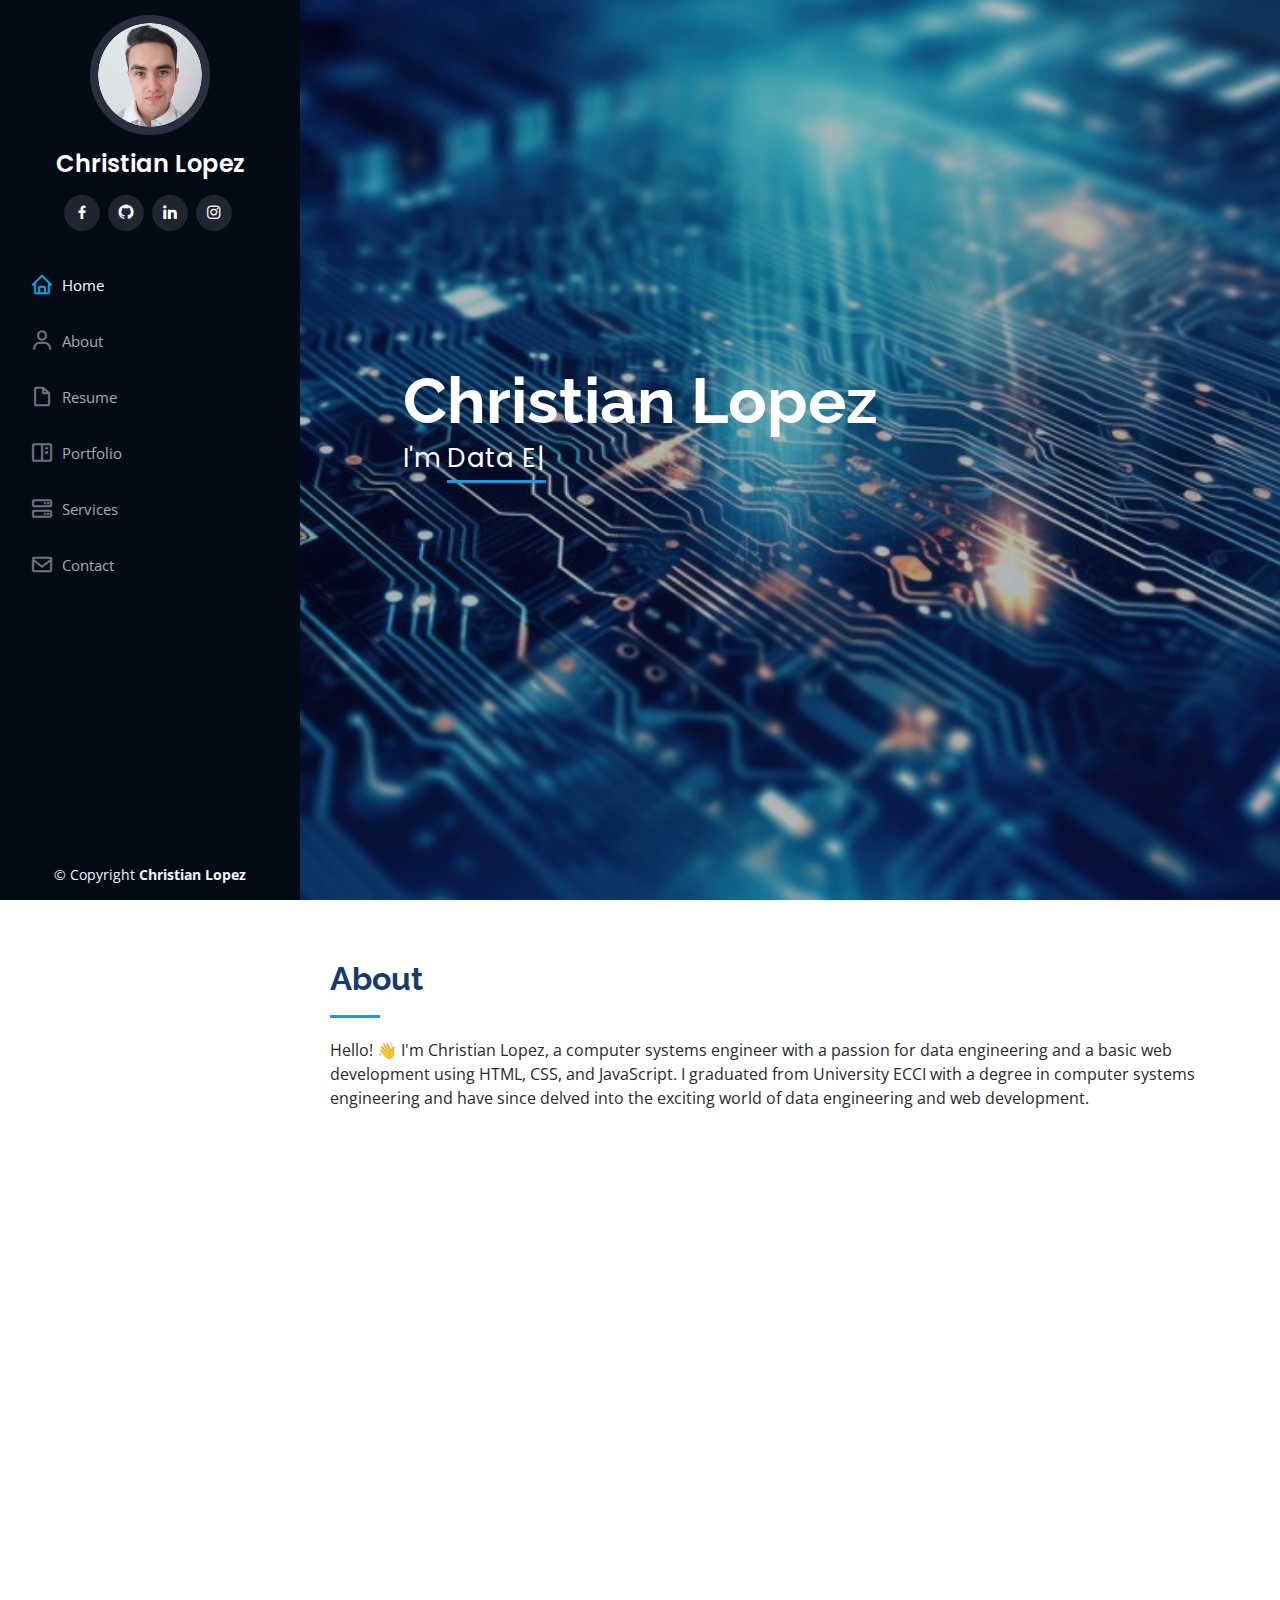
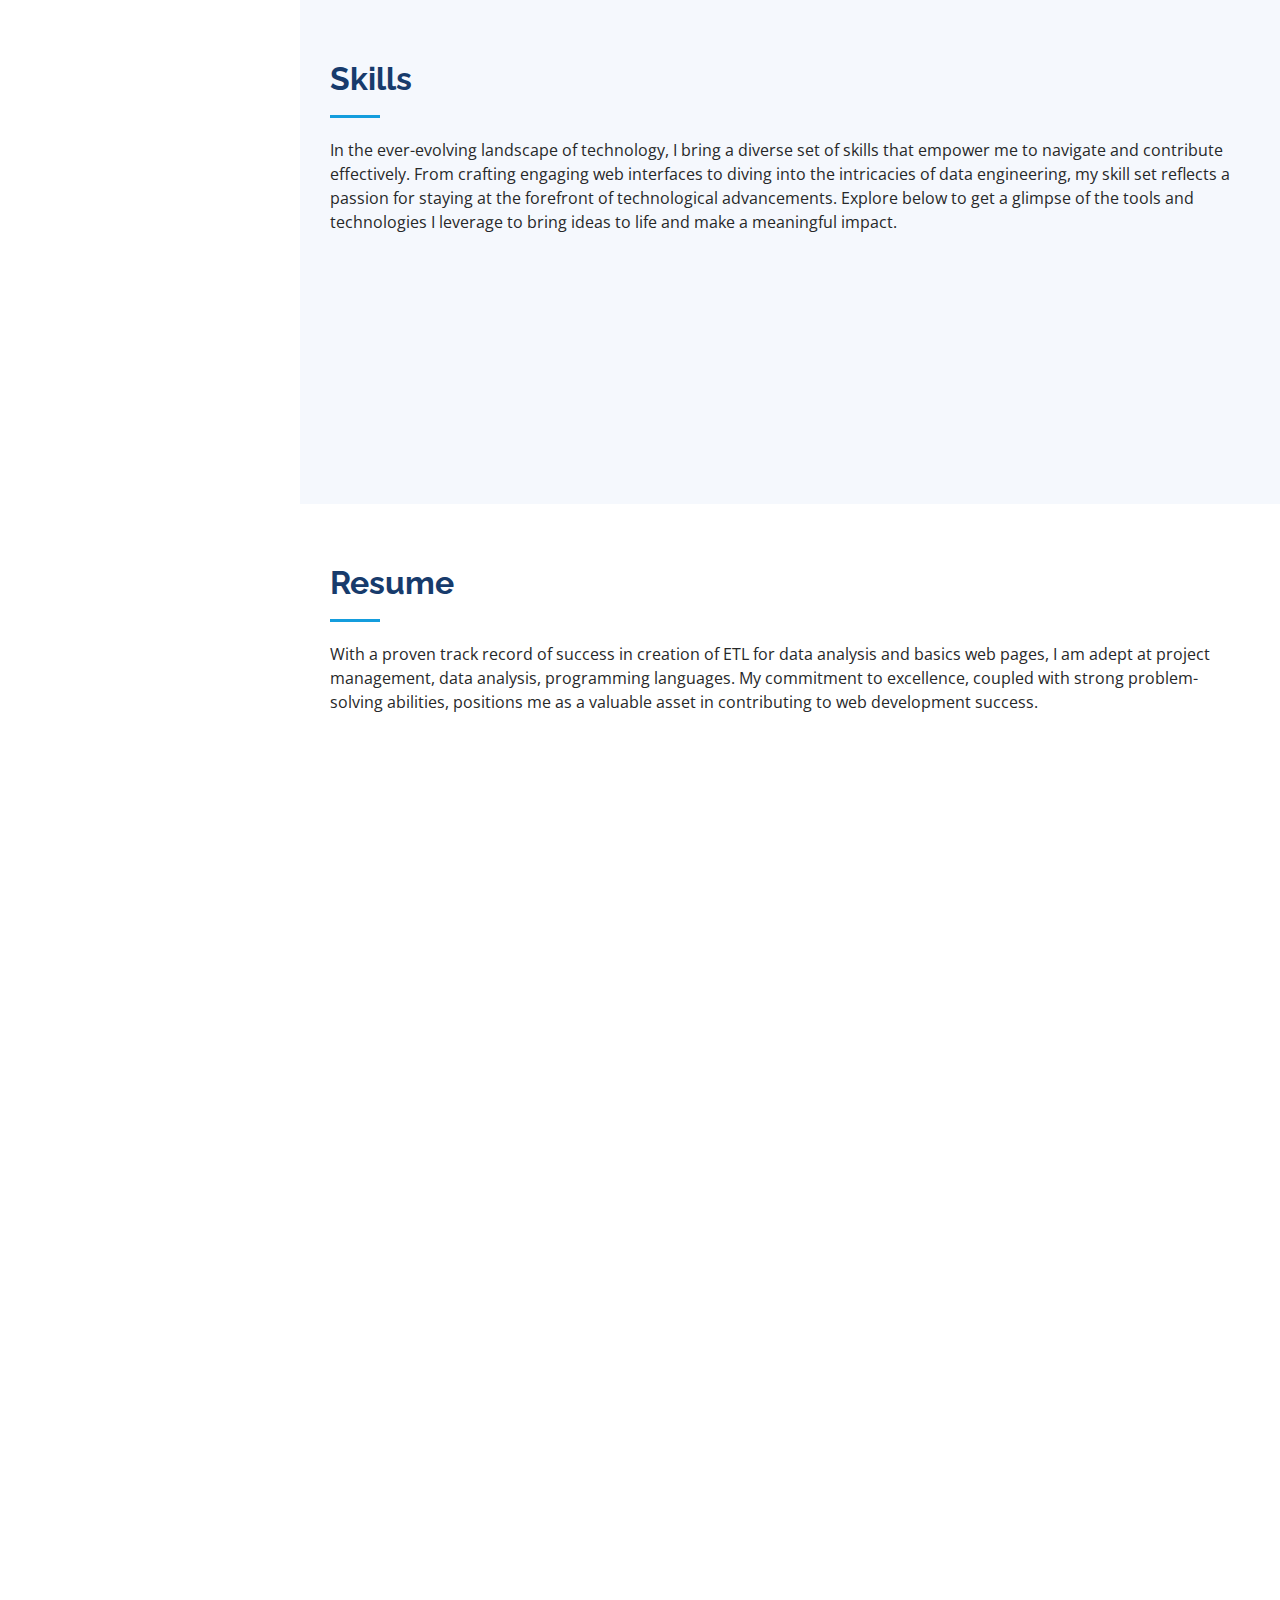
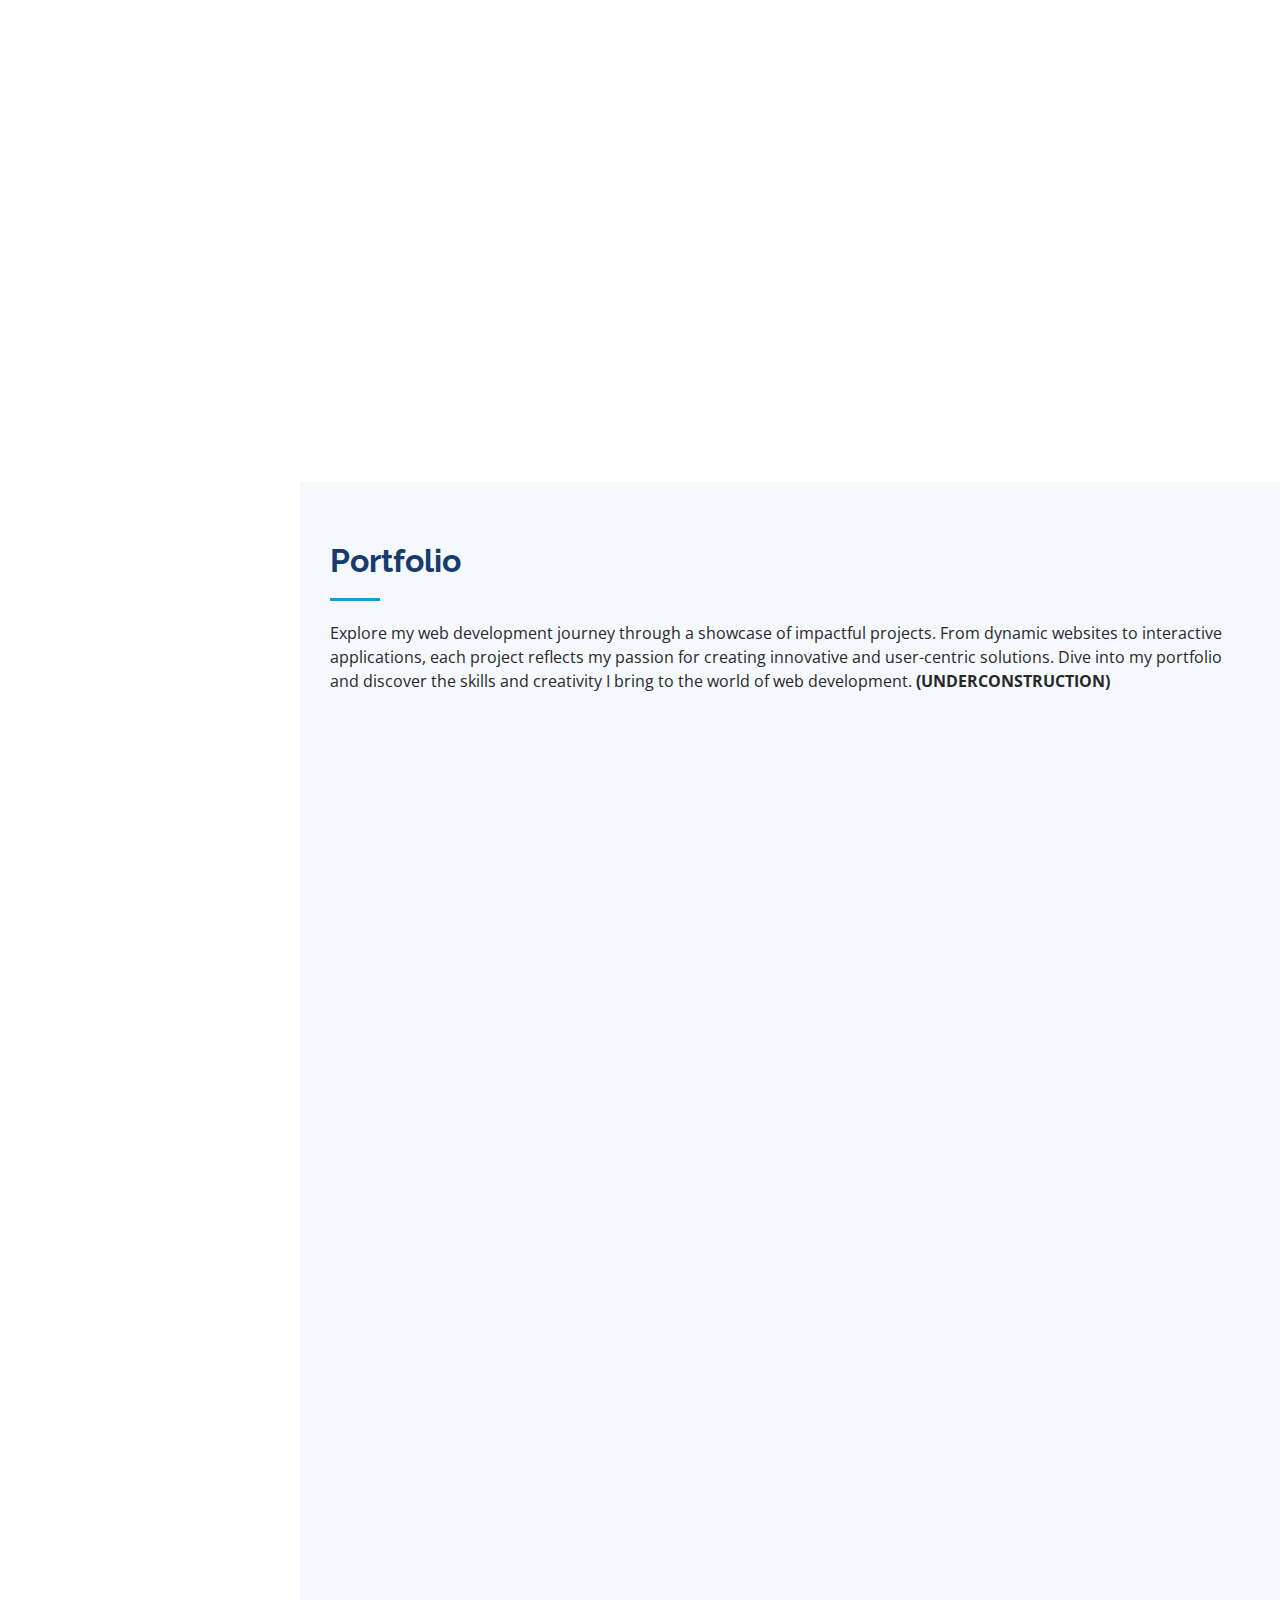
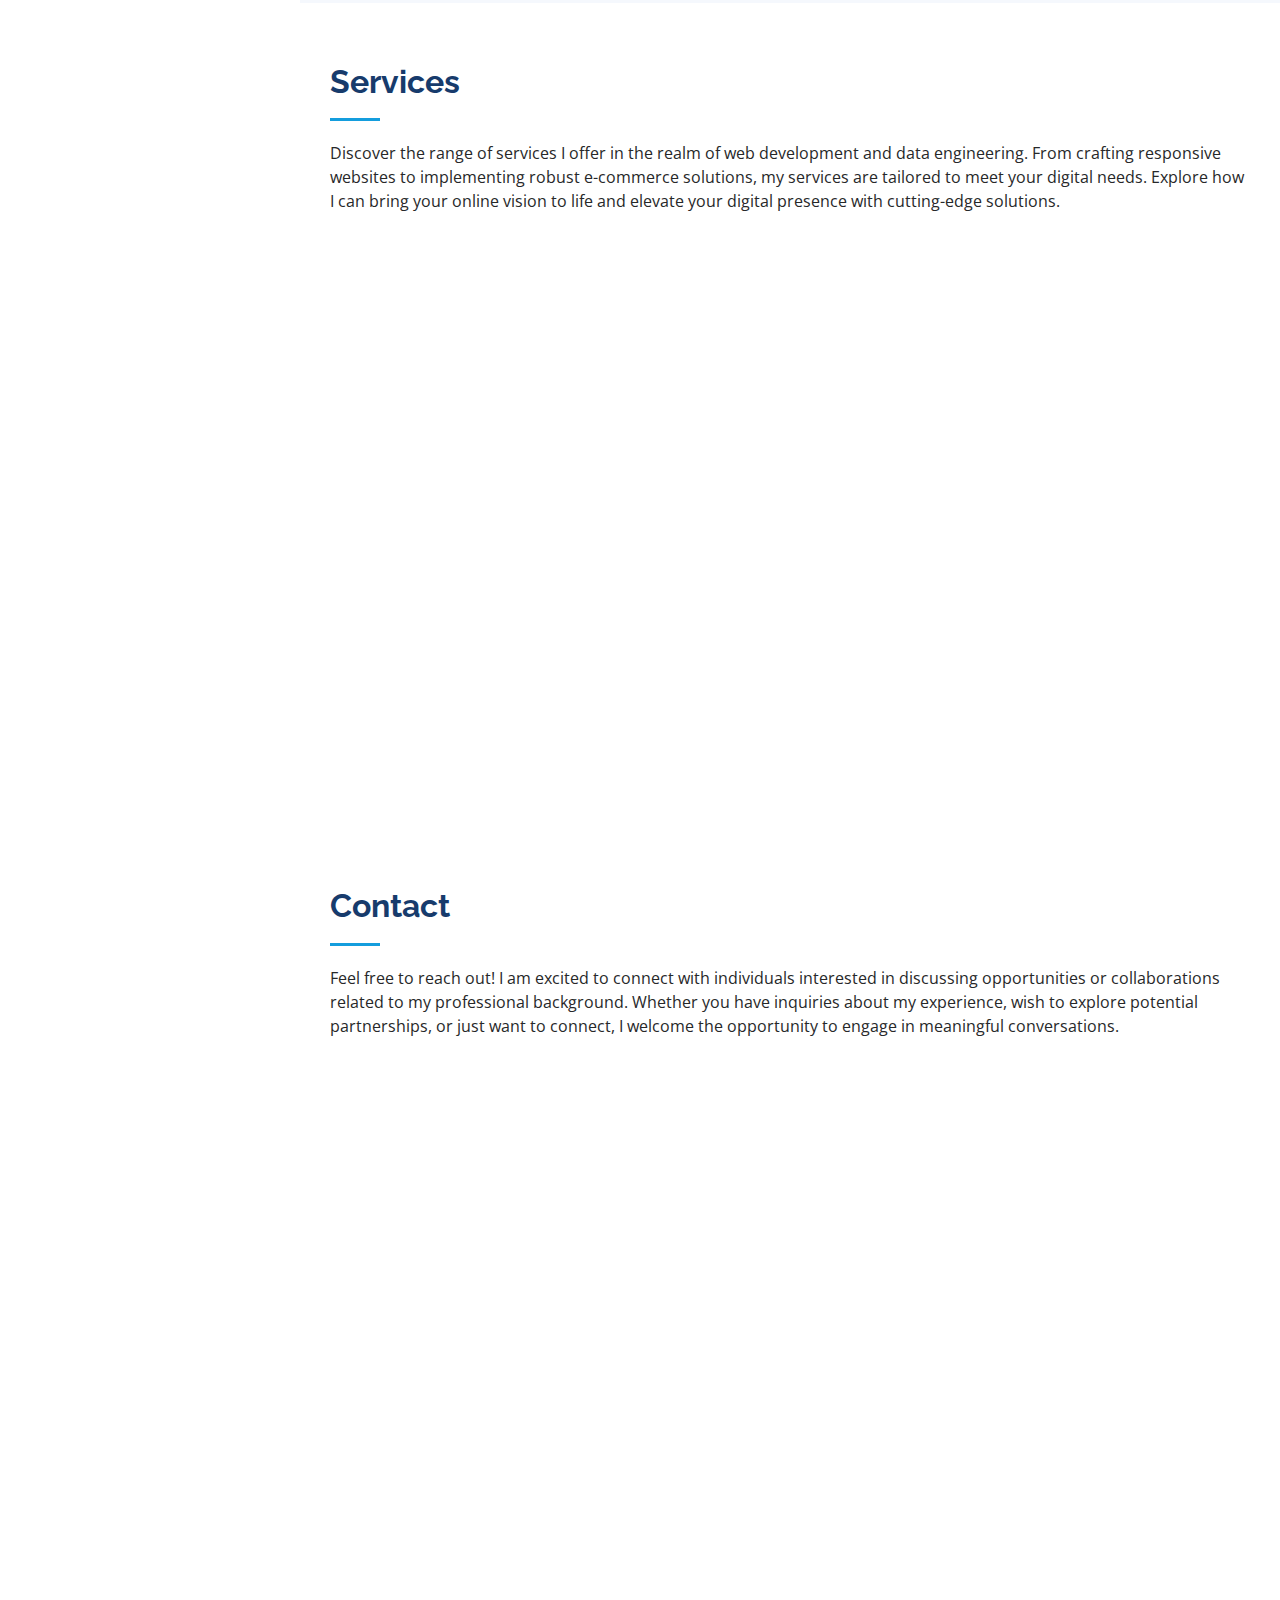
<file: index.html>
<!DOCTYPE html>
<html lang="en">

<head>
  <meta charset="utf-8">
  <meta content="width=device-width, initial-scale=1.0" name="viewport">

  <title>Christian Portfolio</title>
  <meta content="" name="description">
  <meta content="" name="keywords">

  <!-- Favicons -->
  <link href="assets/img/favicon.png" rel="icon">
  <link href="assets/img/apple-touch-icon.png" rel="apple-touch-icon">

  <!-- Google Fonts -->
  <link href="https://fonts.googleapis.com/css?family=Open+Sans:300,300i,400,400i,600,600i,700,700i|Raleway:300,300i,400,400i,500,500i,600,600i,700,700i|Poppins:300,300i,400,400i,500,500i,600,600i,700,700i" rel="stylesheet">

  <!-- Vendor CSS Files -->
  <link href="assets/vendor/aos/aos.css" rel="stylesheet">
  <link href="assets/vendor/bootstrap/css/bootstrap.min.css" rel="stylesheet">
  <link href="assets/vendor/bootstrap-icons/bootstrap-icons.css" rel="stylesheet">
  <link href="assets/vendor/boxicons/css/boxicons.min.css" rel="stylesheet">
  <link href="assets/vendor/glightbox/css/glightbox.min.css" rel="stylesheet">
  <link href="assets/vendor/swiper/swiper-bundle.min.css" rel="stylesheet">

  <!-- Template Main CSS File -->
  <link href="assets/css/style.css" rel="stylesheet">

</head>

<body>

  <!-- ======= Mobile nav toggle button ======= -->
  <i class="bi bi-list mobile-nav-toggle d-xl-none"></i>

  <!-- ======= Header ======= -->
  <header id="header">
    <div class="d-flex flex-column">

      <div class="profile">
        <img src="assets/img/foto_cv3_circle.png" alt="" class="img-fluid rounded-circle">
        <h1 class="text-light"><a href="index.html">Christian Lopez</a></h1>
        <div class="social-links mt-3 text-center">
          <a href="https://www.facebook.com/TitianLopez?mibextid=JRoKGi" target="_blank" class="facebook"><i class="bx bxl-facebook"></i></a>
          <a href="https://github.com/Chris9lopz/" target="_blank" class="google-plus"><i class="bx bxl-github"></i></a>
          <a href="https://www.linkedin.com/in/chris9lopz/" target="_blank" class="linkedin"><i class="bx bxl-linkedin"></i></a>
          <a href="https://www.instagram.com/christian_lopz?igsh=cHNiMXA3bGVxa2Rn" target="_blank" class="instagram"><i class="bx bxl-instagram"></i></a>
        </div>
      </div>

      <nav id="navbar" class="nav-menu navbar">
        <ul>
          <li><a href="#hero" class="nav-link scrollto active"><i class="bx bx-home"></i> <span>Home</span></a></li>
          <li><a href="#about" class="nav-link scrollto"><i class="bx bx-user"></i> <span>About</span></a></li>
          <li><a href="#resume" class="nav-link scrollto"><i class="bx bx-file-blank"></i> <span>Resume</span></a></li>
          <li><a href="#portfolio" class="nav-link scrollto"><i class="bx bx-book-content"></i> <span>Portfolio</span></a></li>
          <li><a href="#services" class="nav-link scrollto"><i class="bx bx-server"></i> <span>Services</span></a></li>
          <li><a href="#contact" class="nav-link scrollto"><i class="bx bx-envelope"></i> <span>Contact</span></a></li>
        </ul>
      </nav><!-- .nav-menu -->
    </div>
  </header><!-- End Header -->

  <!-- ======= Hero Section ======= -->
  <section id="hero" class="d-flex flex-column justify-content-center align-items-center">
    <div class="hero-container" data-aos="fade-in">
      <h1>Christian Lopez</h1>
      <p>I'm <span class="typed" data-typed-items="Data Engineer, Web Developer, Freelancer"></span></p>
    </div>
  </section><!-- End Hero -->

  <main id="main">

    <!-- ======= About Section ======= -->
    <section id="about" class="about">
      <div class="container">

        <div class="section-title">
          <h2>About</h2>
          <p>
            Hello! 👋 I'm Christian Lopez, a computer systems engineer with a passion for data engineering and a basic web development using HTML, CSS, and JavaScript. I graduated from University ECCI with a degree in computer systems engineering and have since delved into the exciting world of data engineering and web development.
          </p>
        </div>

        <div class="row">
          <div class="col-lg-4" data-aos="fade-right">
            <img src="assets/img/foto_cv.jpg" class="img-fluid" alt="">
          </div>
          <div class="col-lg-8 pt-4 pt-lg-0 content" data-aos="fade-left">
            <h3>Data Engineer &amp; Web Developer.</h3>
            <p class="fst-italic">
              As a graduate in computer systems engineering, I've embraced the world of web development to bring creativity and functionality to the online space.
            </p>
            <div class="row">
              <div class="col-lg-6">
                <ul>
                  <li><i class="bi bi-chevron-right"></i> <strong>Birthday:</strong> <span>12 Ago 1999</span></li>
                  <li><i class="bi bi-chevron-right"></i> <strong>Website:</strong> <span><a href="https://github.com/Chris9lopz" target="_blank">github.com/Chris9lopz</a></span></li>
                  <li><i class="bi bi-chevron-right"></i> <strong>Phone:</strong> <span>+57 304-611-3520</span></li>
                  <li><i class="bi bi-chevron-right"></i> <strong>City:</strong> <span>Bogotá DC, CO</span></li>
                </ul>
              </div>
              <div class="col-lg-6">
                <ul>
                  <li><i class="bi bi-chevron-right"></i> <strong>Age:</strong> <span>24</span></li>
                  <li><i class="bi bi-chevron-right"></i> <strong>Degree:</strong> <span>Computer Systems Engineering</span></li>
                  <li><i class="bi bi-chevron-right"></i> <strong>Email:</strong> <span>christiand.lopezp@ecci.edu.co  </span></li>
                  <li><i class="bi bi-chevron-right"></i> <strong>Freelance:</strong> <span>Available</span></li>
                </ul>
              </div>
            </div>
            <p>
              As a highly motivated and results-driven professional with a background in Computer Science, I bring a solid foundation in web development and data analysis technologies. I am now seeking opportunities that allow me to leverage my skills in web development and contribute to impactful projects.
            </p>
          </div>
        </div>  

      </div>
    </section><!-- End About Section -->

    <!-- ======= Skills Section ======= -->
    <section id="skills" class="skills section-bg">
      <div class="container">

        <div class="section-title">
          <h2>Skills</h2>
          <p>
            In the ever-evolving landscape of technology, I bring a diverse set of skills that empower me to navigate and contribute effectively. From crafting engaging web interfaces to diving into the intricacies of data engineering, my skill set reflects a passion for staying at the forefront of technological advancements.
            Explore below to get a glimpse of the tools and technologies I leverage to bring ideas to life and make a meaningful impact.
          </p>
        </div>

        <div class="row skills-content">

          <div class="col-lg-6" data-aos="fade-up">

            <div class="progress">
              <span class="skill">HTML <i class="val">100%</i></span>
              <div class="progress-bar-wrap">
                <div class="progress-bar" role="progressbar" aria-valuenow="100" aria-valuemin="0" aria-valuemax="100"></div>
              </div>
            </div>

            <div class="progress">
              <span class="skill">CSS <i class="val">80%</i></span>
              <div class="progress-bar-wrap">
                <div class="progress-bar" role="progressbar" aria-valuenow="80" aria-valuemin="0" aria-valuemax="100"></div>
              </div>
            </div>

            <div class="progress">
              <span class="skill">JavaScript <i class="val">65%</i></span>
              <div class="progress-bar-wrap">
                <div class="progress-bar" role="progressbar" aria-valuenow="65" aria-valuemin="0" aria-valuemax="100"></div>
              </div>
            </div>

          </div>

          <div class="col-lg-6" data-aos="fade-up" data-aos-delay="100">

            <div class="progress">
              <span class="skill">Python <i class="val">75%</i></span>
              <div class="progress-bar-wrap">
                <div class="progress-bar" role="progressbar" aria-valuenow="75" aria-valuemin="0" aria-valuemax="100"></div>
              </div>
            </div>

            <div class="progress">
              <span class="skill">Bootstrap <i class="val">80%</i></span>
              <div class="progress-bar-wrap">
                <div class="progress-bar" role="progressbar" aria-valuenow="80" aria-valuemin="0" aria-valuemax="100"></div>
              </div>
            </div>

            <div class="progress">
              <span class="skill">Java <i class="val">55%</i></span>
              <div class="progress-bar-wrap">
                <div class="progress-bar" role="progressbar" aria-valuenow="55" aria-valuemin="0" aria-valuemax="100"></div>
              </div>
            </div>

          </div>

        </div>

      </div>
    </section><!-- End Skills Section -->

    <!-- ======= Resume Section ======= -->
    <section id="resume" class="resume">
      <div class="container">

        <div class="section-title">
          <h2>Resume</h2>
          <p> With a proven track record of success in creation of ETL for data analysis and basics web pages, I am adept at project management, data analysis, programming languages. My commitment to excellence, coupled with strong problem-solving abilities, positions me as a valuable asset in contributing to web development success.</p>
        </div>
        <div class="row">
          <div class="col-lg-6" data-aos="fade-up">
            <h3 class="resume-title">Sumary</h3>
            <div class="resume-item pb-0">
              <h4>Christian Lopez</h4>
              <p><em>Systems engineer with skills in Full Stack web development using technologies such as HTML,
                CSS, JavaScript, Java and Python. With strong knowledge in data engineering using applications such as Power BI, relational database
                administration in MS SQL and MySQL, creation of stored procedures and T-SQL programming.
              </em></p>
              <ul>
                <li>Calle 72F #116B 84, Colombia, BO</li>
                <li>(+57) 304-611-3520</li>
                <li>christiand.lopezp@ecci.edu.co</li>
              </ul>
            </div>
            <h3 class="resume-title">Education</h3>
            <div class="resume-item">
              <h4>Bachelor of computer systems engineering</h4>
              <h5>2018 - 2023</h5>
              <p><em>University ECCI, Bogotá, CO</em></p>
              <p>I deepened all the areas offered by the systems engineering career among them I strengthened programming skills, performed web and mobile projects, also worked with different software architectures. I configured and deployed enterprise networks and led projects based on PMP and the use of agile methodologies.</p>
            </div>
            <div class="resume-item">
              <h4>Certificate in Fullstack Development</h4>
              <h5>2023</h5>
              <p><em>University Distrital, Bogotá, CO</em></p>
              <p>I strengthened my knowledge in web-oriented programming with the use of HTML, CSS and JavaScript technologies, in addition to backend deployment through technologies such as Python and its framework Django.</p>
            </div>
            <div class="resume-item">
              <h4>Certificate in Web Application Development</h4>
              <h5>2022</h5>
              <p><em>University of Antioquia, Medellín, CO</em></p>
              <p>I strengthened my knowledge in web oriented programming with the use of HTML, CSS and JavaScript technologies, I also strengthened my knowledge in Git code versioning manager and software architectures for the correct deployment of web projects.</p>
            </div>
          </div>
          <div class="col-lg-6" data-aos="fade-up" data-aos-delay="100">
            <h3 class="resume-title">Professional Experience</h3>
            <div class="resume-item">
              <h4>Regional BI Developer</h4>
              <h5>2022 - 2023</h5>
              <p><em>Teleperformance, Bogotá, CO </em></p>
              <ul>
                <li>Manage the successful implementation of a 100% mail automation project for quality teams across LATAM, using T-SQL and Python programming.</li>
                <li>Effectively led and supervised the development and implementation of data pipeline and ETL using technologies such as Python and SSIS, applying XML methods to optimize information transfer information.</li>
              </ul>
            </div>
            <div class="resume-item">
              <h4>Security Analyst</h4>
              <h5>2020 - 2022</h5>
              <p><em>Teleperformance, Bogotá, CO</em></p>
              <ul>
                <li>Directed the control of web browsing, implementing hardening practices and overseeing the cloning and image control of the Windows operating system to cloning and image control of the Windows operating system to improve our security posture.</li>
                <li>Implement security policies and training for new hires for many LATAM accounts.</li>
              </ul>
            </div>
          </div>
        </div>
      </div>
    </section><!-- End Resume Section -->

    <!-- ======= Portfolio Section ======= -->
    <section id="portfolio" class="portfolio section-bg">
      <div class="container">

        <div class="section-title">
          <h2>Portfolio</h2>
          <p>Explore my web development journey through a showcase of impactful projects. From dynamic websites to interactive applications, each project reflects my passion for creating innovative and user-centric solutions. Dive into my portfolio and discover the skills and creativity I bring to the world of web development. <strong>(UNDERCONSTRUCTION)</strong></p>
        </div>

        <div class="row" data-aos="fade-up">
          <div class="col-lg-12 d-flex justify-content-center">
            <ul id="portfolio-flters">
              <li data-filter="*" class="filter-active">All</li>
              <li data-filter=".filter-app">App</li>
              <li data-filter=".filter-card">Card</li>
              <li data-filter=".filter-web">Web</li>
            </ul>
          </div>
        </div>

        <div class="row portfolio-container" data-aos="fade-up" data-aos-delay="100">

          <div class="col-lg-4 col-md-6 portfolio-item filter-app">
            <div class="portfolio-wrap">
              <img src="assets/img/portfolio/portfolio-1.jpg" class="img-fluid" alt="">
              <div class="portfolio-links">
                <a href="assets/img/portfolio/portfolio-1.jpg" data-gallery="portfolioGallery" class="portfolio-lightbox" title="App 1"><i class="bx bx-plus"></i></a>
                <a href="portfolio-details.html" title="More Details"><i class="bx bx-link"></i></a>
              </div>
            </div>
          </div>

          <div class="col-lg-4 col-md-6 portfolio-item filter-web">
            <div class="portfolio-wrap">
              <img src="assets/img/portfolio/portfolio-2.jpg" class="img-fluid" alt="">
              <div class="portfolio-links">
                <a href="assets/img/portfolio/portfolio-2.jpg" data-gallery="portfolioGallery" class="portfolio-lightbox" title="Web 3"><i class="bx bx-plus"></i></a>
                <a href="portfolio-details.html" title="More Details"><i class="bx bx-link"></i></a>
              </div>
            </div>
          </div>

          <div class="col-lg-4 col-md-6 portfolio-item filter-app">
            <div class="portfolio-wrap">
              <img src="assets/img/portfolio/portfolio-3.jpg" class="img-fluid" alt="">
              <div class="portfolio-links">
                <a href="assets/img/portfolio/portfolio-3.jpg" data-gallery="portfolioGallery" class="portfolio-lightbox" title="App 2"><i class="bx bx-plus"></i></a>
                <a href="portfolio-details.html" title="More Details"><i class="bx bx-link"></i></a>
              </div>
            </div>
          </div>

          <div class="col-lg-4 col-md-6 portfolio-item filter-card">
            <div class="portfolio-wrap">
              <img src="assets/img/portfolio/portfolio-4.jpg" class="img-fluid" alt="">
              <div class="portfolio-links">
                <a href="assets/img/portfolio/portfolio-4.jpg" data-gallery="portfolioGallery" class="portfolio-lightbox" title="Card 2"><i class="bx bx-plus"></i></a>
                <a href="portfolio-details.html" title="More Details"><i class="bx bx-link"></i></a>
              </div>
            </div>
          </div>

          <div class="col-lg-4 col-md-6 portfolio-item filter-web">
            <div class="portfolio-wrap">
              <img src="assets/img/portfolio/portfolio-5.jpg" class="img-fluid" alt="">
              <div class="portfolio-links">
                <a href="assets/img/portfolio/portfolio-5.jpg" data-gallery="portfolioGallery" class="portfolio-lightbox" title="Web 2"><i class="bx bx-plus"></i></a>
                <a href="portfolio-details.html" title="More Details"><i class="bx bx-link"></i></a>
              </div>
            </div>
          </div>

          <div class="col-lg-4 col-md-6 portfolio-item filter-app">
            <div class="portfolio-wrap">
              <img src="assets/img/portfolio/portfolio-6.jpg" class="img-fluid" alt="">
              <div class="portfolio-links">
                <a href="assets/img/portfolio/portfolio-6.jpg" data-gallery="portfolioGallery" class="portfolio-lightbox" title="App 3"><i class="bx bx-plus"></i></a>
                <a href="portfolio-details.html" title="More Details"><i class="bx bx-link"></i></a>
              </div>
            </div>
          </div>

          <div class="col-lg-4 col-md-6 portfolio-item filter-card">
            <div class="portfolio-wrap">
              <img src="assets/img/portfolio/portfolio-7.jpg" class="img-fluid" alt="">
              <div class="portfolio-links">
                <a href="assets/img/portfolio/portfolio-7.jpg" data-gallery="portfolioGallery" class="portfolio-lightbox" title="Card 1"><i class="bx bx-plus"></i></a>
                <a href="portfolio-details.html" title="More Details"><i class="bx bx-link"></i></a>
              </div>
            </div>
          </div>

          <div class="col-lg-4 col-md-6 portfolio-item filter-card">
            <div class="portfolio-wrap">
              <img src="assets/img/portfolio/portfolio-8.jpg" class="img-fluid" alt="">
              <div class="portfolio-links">
                <a href="assets/img/portfolio/portfolio-8.jpg" data-gallery="portfolioGallery" class="portfolio-lightbox" title="Card 3"><i class="bx bx-plus"></i></a>
                <a href="portfolio-details.html" title="More Details"><i class="bx bx-link"></i></a>
              </div>
            </div>
          </div>

          <div class="col-lg-4 col-md-6 portfolio-item filter-web">
            <div class="portfolio-wrap">
              <img src="assets/img/portfolio/portfolio-9.jpg" class="img-fluid" alt="">
              <div class="portfolio-links">
                <a href="assets/img/portfolio/portfolio-9.jpg" data-gallery="portfolioGallery" class="portfolio-lightbox" title="Web 3"><i class="bx bx-plus"></i></a>
                <a href="portfolio-details.html" title="More Details"><i class="bx bx-link"></i></a>
              </div>
            </div>
          </div>

        </div>

      </div>
    </section><!-- End Portfolio Section -->

    <!-- ======= Services Section ======= -->
    <section id="services" class="services">
      <div class="container">

        <div class="section-title">
          <h2>Services</h2>
          <p>Discover the range of services I offer in the realm of web development and data engineering. From crafting responsive websites to implementing robust e-commerce solutions, my services are tailored to meet your digital needs. Explore how I can bring your online vision to life and elevate your digital presence with cutting-edge solutions.</p>
        </div>

        <div class="row">
          <div class="col-lg-4 col-md-6 icon-box" data-aos="fade-up">
            <div class="icon"><i class="bi bi-briefcase"></i></div>
            <h4 class="title"><a href="#contact">Create your own page</a></h4>
            <p class="description">Creation of complete websites, from interface design to back-end implementation, using technologies such as HTML, CSS, JavaScript, and frameworks such as React and SpringBoot.</p>
          </div>
          <div class="col-lg-4 col-md-6 icon-box" data-aos="fade-up" data-aos-delay="100">
            <div class="icon"><i class="bi bi-card-checklist"></i></div>
            <h4 class="title"><a href="#contact">Deploy an effective database</a></h4>
            <p class="description">Designing and managing efficient databases, as well as implementing Data Engineering solutions for data collection, processing, and analysis using technologies like SQL and tools like Apache Spark.</p>
          </div>
          <div class="col-lg-4 col-md-6 icon-box" data-aos="fade-up" data-aos-delay="200">
            <div class="icon"><i class="bi bi-bar-chart"></i></div>
            <h4 class="title"><a href="#contact">API Creation</a></h4>
            <p class="description">Building robust APIs to facilitate communication between different software components, ensuring efficient integration and secure data transfer.</p>
          </div>
          <div class="col-lg-4 col-md-6 icon-box" data-aos="fade-up" data-aos-delay="300">
            <div class="icon"><i class="bi bi-binoculars"></i></div>
            <h4 class="title"><a href="#contact">Visualize your business</a></h4>
            <p class="description">Utilizing tools like Power BI, Python and libraries like Pandas and Matplotlib for data analysis and creating clear visualizations, facilitating well-informed decision-making.</p>
          </div>
          <div class="col-lg-4 col-md-6 icon-box" data-aos="fade-up" data-aos-delay="400">
            <div class="icon"><i class="bi bi-brightness-high"></i></div>
            <h4 class="title"><a href="#contact">Process Automations</a></h4>
            <p class="description">Implementing scripts and automating tasks to enhance operational efficiency, using tools such as Python and shell scripting.</p>
          </div>
          <div class="col-lg-4 col-md-6 icon-box" data-aos="fade-up" data-aos-delay="500">
            <div class="icon"><i class="bi bi-calendar4-week"></i></div>
            <h4 class="title"><a href="#contact">Cloud Business Management</a></h4>
            <p class="description">Proficient in deploying applications to cloud platforms like AWS or Azure, optimizing scalability and ensuring efficient and reliable cloud-based solutions.</p>
          </div>
        </div>

      </div>
    </section><!-- End Services Section -->

    <!-- ======= Contact Section ======= -->
    <section id="contact" class="contact">
      <div class="container">

        <div class="section-title">
          <h2>Contact</h2>
          <p>
            Feel free to reach out! I am excited to connect with individuals interested in discussing opportunities or collaborations related to my professional background. Whether you have inquiries about my experience, wish to explore potential partnerships, or just want to connect, I welcome the opportunity to engage in meaningful conversations. 
          </p>
        </div>

        <div class="row" data-aos="fade-in">

          <div class="col-lg-5 d-flex align-items-stretch">
            <div class="info">
              <div class="address">
                <i class="bi bi-geo-alt"></i>
                <h4>Location:</h4>
                <p>Bogotá, CO</p>
              </div>

              <div class="email">
                <i class="bi bi-envelope"></i>
                <h4>Email:</h4>
                <p>christiand.lopezp@ecci.edu.co</p>
              </div>

              <div class="phone">
                <i class="bi bi-phone"></i>
                <h4>Call:</h4>
                <p>(+57) 304-611-3520</p>
              </div>

              <iframe src="https://www.google.com/maps/embed?pb=!1m18!1m12!1m3!1d254508.3947215319!2d-74.2726243335861!3d4.648620641745675!2m3!1f0!2f0!3f0!3m2!1i1024!2i768!4f13.1!3m3!1m2!1s0x8e3f9bfd2da6cb29%3A0x239d635520a33914!2zQm9nb3TDoQ!5e0!3m2!1ses!2sco!4v1704742794960!5m2!1ses!2sco" frameborder="0" style="border:0; width: 100%; height: 290px;" allowfullscreen></iframe>
            </div>

          </div>

          <div class="col-lg-7 mt-5 mt-lg-0 d-flex align-items-stretch">
            <form action="forms/contact.php" method="post" role="form" class="php-email-form">
              <div class="row">
                <div class="form-group col-md-6">
                  <label for="name">Your Name</label>
                  <input type="text" name="name" class="form-control" id="name" required>
                </div>
                <div class="form-group col-md-6">
                  <label for="name">Your Email</label>
                  <input type="email" class="form-control" name="email" id="email" required>
                </div>
              </div>
              <div class="form-group">
                <label for="name">Subject</label>
                <input type="text" class="form-control" name="subject" id="subject" required>
              </div>
              <div class="form-group">
                <label for="name">Message</label>
                <textarea class="form-control" name="message" rows="10" required></textarea>
              </div>
              <div class="my-3">
                <div class="loading">Loading</div>
                <div class="error-message"></div>
                <div class="sent-message">Your message has been sent. Thank you!</div>
              </div>
              <div class="text-center"><button type="submit">Send Message</button></div>
            </form>
          </div>

        </div>

      </div>
    </section><!-- End Contact Section -->

  </main><!-- End #main -->

  <!-- ======= Footer ======= -->
  <footer id="footer">
    <div class="container">
      <div class="copyright">
        &copy; Copyright <strong><span>Christian Lopez</span></strong>
      </div>
    </div>
  </footer><!-- End  Footer -->

  <a href="#" class="back-to-top d-flex align-items-center justify-content-center"><i class="bi bi-arrow-up-short"></i></a>

  <!-- Vendor JS Files -->
  <script src="assets/vendor/purecounter/purecounter_vanilla.js"></script>
  <script src="assets/vendor/aos/aos.js"></script>
  <script src="assets/vendor/bootstrap/js/bootstrap.bundle.min.js"></script>
  <script src="assets/vendor/glightbox/js/glightbox.min.js"></script>
  <script src="assets/vendor/isotope-layout/isotope.pkgd.min.js"></script>
  <script src="assets/vendor/swiper/swiper-bundle.min.js"></script>
  <script src="assets/vendor/typed.js/typed.umd.js"></script>
  <script src="assets/vendor/waypoints/noframework.waypoints.js"></script>
  <script src="assets/vendor/php-email-form/validate.js"></script>

  <!-- Template Main JS File -->
  <script src="assets/js/main.js"></script>

</body>

</html>
</file>
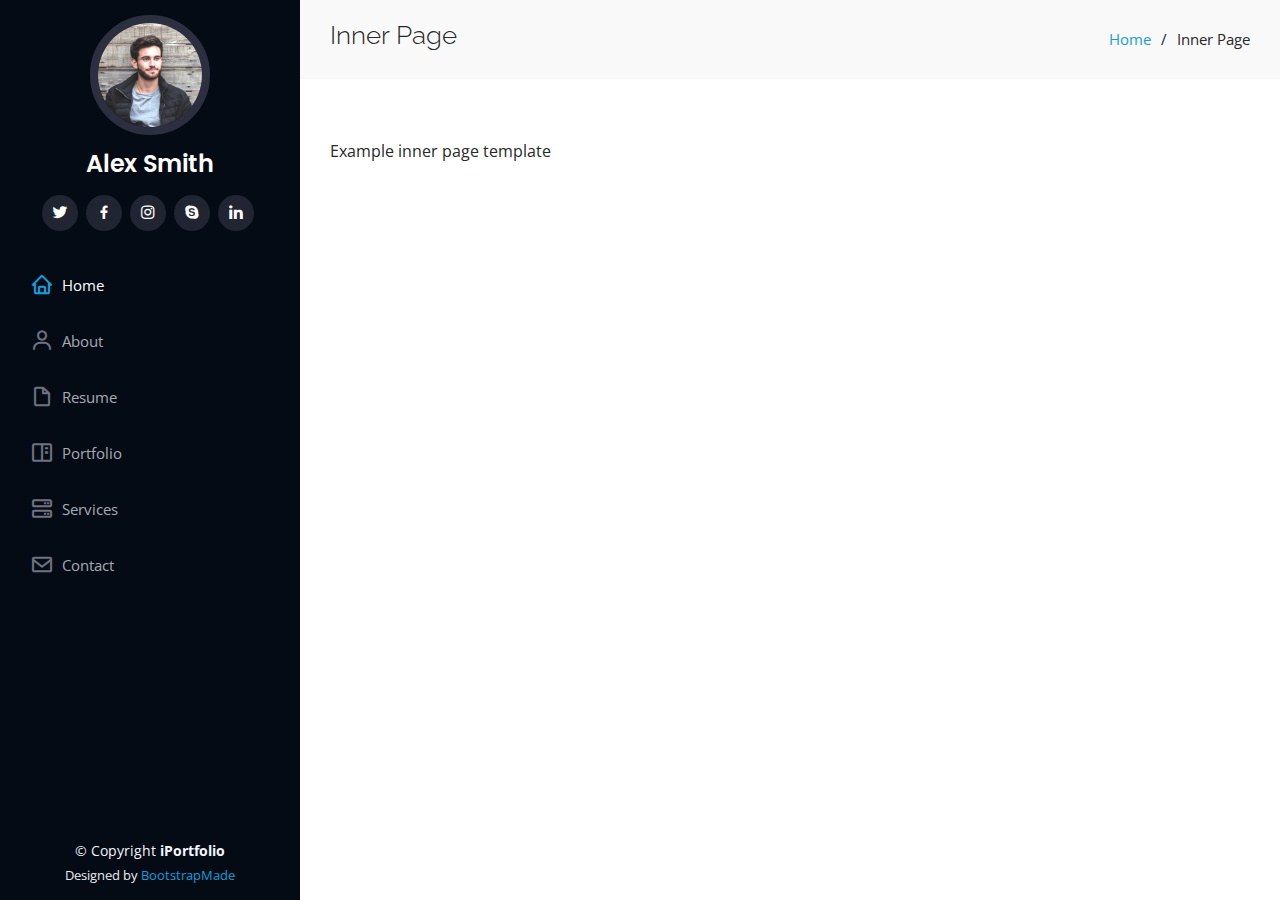
<file: inner-page.html>
<!DOCTYPE html>
<html lang="en">

<head>
  <meta charset="utf-8">
  <meta content="width=device-width, initial-scale=1.0" name="viewport">

  <title>Inner Page - iPortfolio Bootstrap Template</title>
  <meta content="" name="description">
  <meta content="" name="keywords">

  <!-- Favicons -->
  <link href="assets/img/favicon.png" rel="icon">
  <link href="assets/img/apple-touch-icon.png" rel="apple-touch-icon">

  <!-- Google Fonts -->
  <link href="https://fonts.googleapis.com/css?family=Open+Sans:300,300i,400,400i,600,600i,700,700i|Raleway:300,300i,400,400i,500,500i,600,600i,700,700i|Poppins:300,300i,400,400i,500,500i,600,600i,700,700i" rel="stylesheet">

  <!-- Vendor CSS Files -->
  <link href="assets/vendor/aos/aos.css" rel="stylesheet">
  <link href="assets/vendor/bootstrap/css/bootstrap.min.css" rel="stylesheet">
  <link href="assets/vendor/bootstrap-icons/bootstrap-icons.css" rel="stylesheet">
  <link href="assets/vendor/boxicons/css/boxicons.min.css" rel="stylesheet">
  <link href="assets/vendor/glightbox/css/glightbox.min.css" rel="stylesheet">
  <link href="assets/vendor/swiper/swiper-bundle.min.css" rel="stylesheet">

  <!-- Template Main CSS File -->
  <link href="assets/css/style.css" rel="stylesheet">

  <!-- =======================================================
  * Template Name: iPortfolio
  * Updated: Nov 17 2023 with Bootstrap v5.3.2
  * Template URL: https://bootstrapmade.com/iportfolio-bootstrap-portfolio-websites-template/
  * Author: BootstrapMade.com
  * License: https://bootstrapmade.com/license/
  ======================================================== -->
</head>

<body>

  <!-- ======= Mobile nav toggle button ======= -->
  <i class="bi bi-list mobile-nav-toggle d-xl-none"></i>

  <!-- ======= Header ======= -->
  <header id="header">
    <div class="d-flex flex-column">

      <div class="profile">
        <img src="assets/img/profile-img.jpg" alt="" class="img-fluid rounded-circle">
        <h1 class="text-light"><a href="index.html">Alex Smith</a></h1>
        <div class="social-links mt-3 text-center">
          <a href="#" class="twitter"><i class="bx bxl-twitter"></i></a>
          <a href="#" class="facebook"><i class="bx bxl-facebook"></i></a>
          <a href="#" class="instagram"><i class="bx bxl-instagram"></i></a>
          <a href="#" class="google-plus"><i class="bx bxl-skype"></i></a>
          <a href="#" class="linkedin"><i class="bx bxl-linkedin"></i></a>
        </div>
      </div>

      <nav id="navbar" class="nav-menu navbar">
        <ul>
          <li><a href="#hero" class="nav-link scrollto active"><i class="bx bx-home"></i> <span>Home</span></a></li>
          <li><a href="#about" class="nav-link scrollto"><i class="bx bx-user"></i> <span>About</span></a></li>
          <li><a href="#resume" class="nav-link scrollto"><i class="bx bx-file-blank"></i> <span>Resume</span></a></li>
          <li><a href="#portfolio" class="nav-link scrollto"><i class="bx bx-book-content"></i> <span>Portfolio</span></a></li>
          <li><a href="#services" class="nav-link scrollto"><i class="bx bx-server"></i> <span>Services</span></a></li>
          <li><a href="#contact" class="nav-link scrollto"><i class="bx bx-envelope"></i> <span>Contact</span></a></li>
        </ul>
      </nav><!-- .nav-menu -->
    </div>
  </header><!-- End Header -->

  <main id="main">

    <!-- ======= Breadcrumbs ======= -->
    <section class="breadcrumbs">
      <div class="container">

        <div class="d-flex justify-content-between align-items-center">
          <h2>Inner Page</h2>
          <ol>
            <li><a href="index.html">Home</a></li>
            <li>Inner Page</li>
          </ol>
        </div>

      </div>
    </section><!-- End Breadcrumbs -->

    <section class="inner-page">
      <div class="container">
        <p>
          Example inner page template
        </p>
      </div>
    </section>

  </main><!-- End #main -->

  <!-- ======= Footer ======= -->
  <footer id="footer">
    <div class="container">
      <div class="copyright">
        &copy; Copyright <strong><span>iPortfolio</span></strong>
      </div>
      <div class="credits">
        <!-- All the links in the footer should remain intact. -->
        <!-- You can delete the links only if you purchased the pro version. -->
        <!-- Licensing information: https://bootstrapmade.com/license/ -->
        <!-- Purchase the pro version with working PHP/AJAX contact form: https://bootstrapmade.com/iportfolio-bootstrap-portfolio-websites-template/ -->
        Designed by <a href="https://bootstrapmade.com/">BootstrapMade</a>
      </div>
    </div>
  </footer><!-- End  Footer -->

  <a href="#" class="back-to-top d-flex align-items-center justify-content-center"><i class="bi bi-arrow-up-short"></i></a>

  <!-- Vendor JS Files -->
  <script src="assets/vendor/purecounter/purecounter_vanilla.js"></script>
  <script src="assets/vendor/aos/aos.js"></script>
  <script src="assets/vendor/bootstrap/js/bootstrap.bundle.min.js"></script>
  <script src="assets/vendor/glightbox/js/glightbox.min.js"></script>
  <script src="assets/vendor/isotope-layout/isotope.pkgd.min.js"></script>
  <script src="assets/vendor/swiper/swiper-bundle.min.js"></script>
  <script src="assets/vendor/typed.js/typed.umd.js"></script>
  <script src="assets/vendor/waypoints/noframework.waypoints.js"></script>
  <script src="assets/vendor/php-email-form/validate.js"></script>

  <!-- Template Main JS File -->
  <script src="assets/js/main.js"></script>

</body>

</html>
</file>
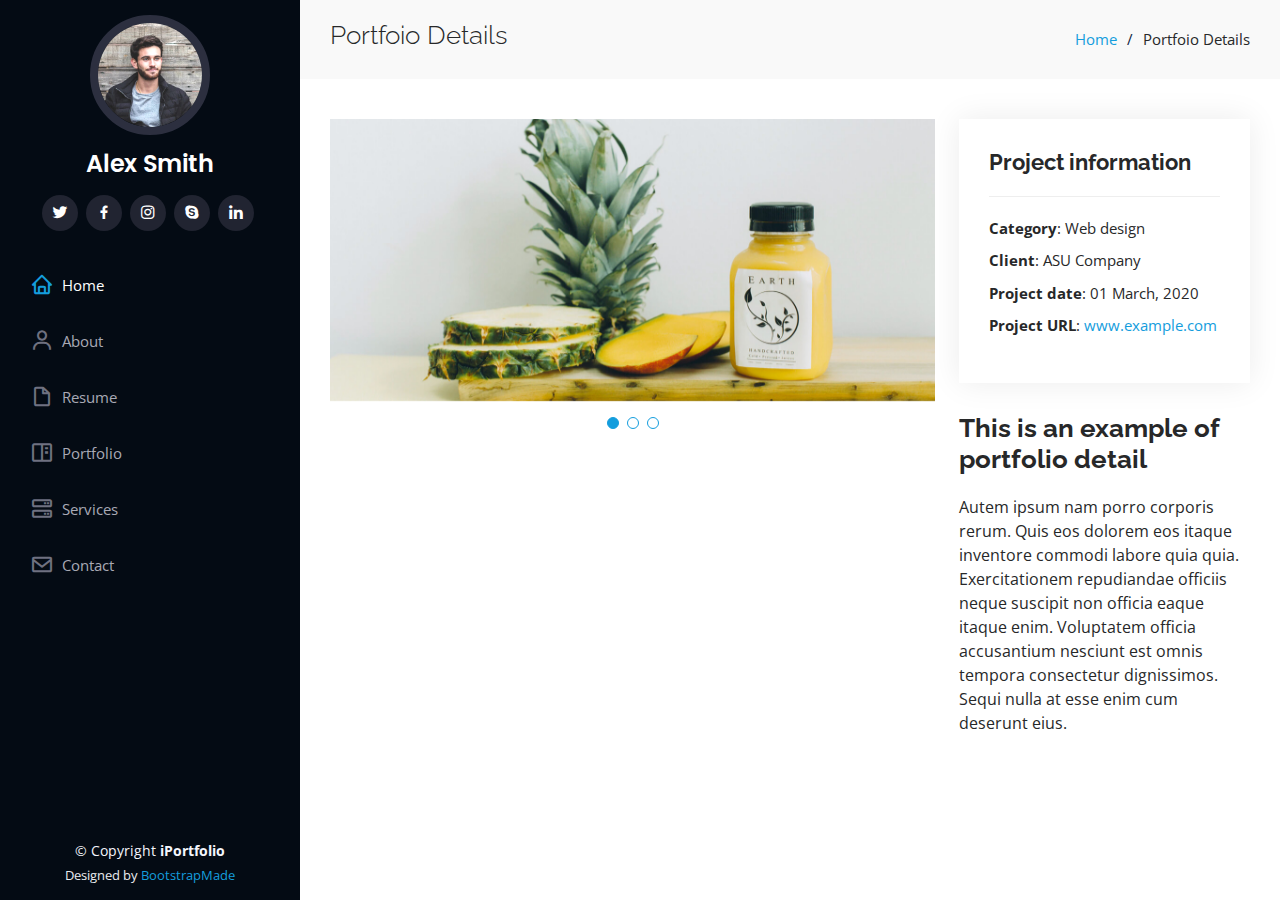
<file: portfolio-details.html>
<!DOCTYPE html>
<html lang="en">

<head>
  <meta charset="utf-8">
  <meta content="width=device-width, initial-scale=1.0" name="viewport">

  <title>Portfolio Details - iPortfolio Bootstrap Template</title>
  <meta content="" name="description">
  <meta content="" name="keywords">

  <!-- Favicons -->
  <link href="assets/img/favicon.png" rel="icon">
  <link href="assets/img/apple-touch-icon.png" rel="apple-touch-icon">

  <!-- Google Fonts -->
  <link href="https://fonts.googleapis.com/css?family=Open+Sans:300,300i,400,400i,600,600i,700,700i|Raleway:300,300i,400,400i,500,500i,600,600i,700,700i|Poppins:300,300i,400,400i,500,500i,600,600i,700,700i" rel="stylesheet">

  <!-- Vendor CSS Files -->
  <link href="assets/vendor/aos/aos.css" rel="stylesheet">
  <link href="assets/vendor/bootstrap/css/bootstrap.min.css" rel="stylesheet">
  <link href="assets/vendor/bootstrap-icons/bootstrap-icons.css" rel="stylesheet">
  <link href="assets/vendor/boxicons/css/boxicons.min.css" rel="stylesheet">
  <link href="assets/vendor/glightbox/css/glightbox.min.css" rel="stylesheet">
  <link href="assets/vendor/swiper/swiper-bundle.min.css" rel="stylesheet">

  <!-- Template Main CSS File -->
  <link href="assets/css/style.css" rel="stylesheet">

  <!-- =======================================================
  * Template Name: iPortfolio
  * Updated: Nov 17 2023 with Bootstrap v5.3.2
  * Template URL: https://bootstrapmade.com/iportfolio-bootstrap-portfolio-websites-template/
  * Author: BootstrapMade.com
  * License: https://bootstrapmade.com/license/
  ======================================================== -->
</head>

<body>

  <!-- ======= Mobile nav toggle button ======= -->
  <i class="bi bi-list mobile-nav-toggle d-xl-none"></i>

  <!-- ======= Header ======= -->
  <header id="header">
    <div class="d-flex flex-column">

      <div class="profile">
        <img src="assets/img/profile-img.jpg" alt="" class="img-fluid rounded-circle">
        <h1 class="text-light"><a href="index.html">Alex Smith</a></h1>
        <div class="social-links mt-3 text-center">
          <a href="#" class="twitter"><i class="bx bxl-twitter"></i></a>
          <a href="#" class="facebook"><i class="bx bxl-facebook"></i></a>
          <a href="#" class="instagram"><i class="bx bxl-instagram"></i></a>
          <a href="#" class="google-plus"><i class="bx bxl-skype"></i></a>
          <a href="#" class="linkedin"><i class="bx bxl-linkedin"></i></a>
        </div>
      </div>

      <nav id="navbar" class="nav-menu navbar">
        <ul>
          <li><a href="#hero" class="nav-link scrollto active"><i class="bx bx-home"></i> <span>Home</span></a></li>
          <li><a href="#about" class="nav-link scrollto"><i class="bx bx-user"></i> <span>About</span></a></li>
          <li><a href="#resume" class="nav-link scrollto"><i class="bx bx-file-blank"></i> <span>Resume</span></a></li>
          <li><a href="#portfolio" class="nav-link scrollto"><i class="bx bx-book-content"></i> <span>Portfolio</span></a></li>
          <li><a href="#services" class="nav-link scrollto"><i class="bx bx-server"></i> <span>Services</span></a></li>
          <li><a href="#contact" class="nav-link scrollto"><i class="bx bx-envelope"></i> <span>Contact</span></a></li>
        </ul>
      </nav><!-- .nav-menu -->
    </div>
  </header><!-- End Header -->

  <main id="main">

    <!-- ======= Breadcrumbs ======= -->
    <section id="breadcrumbs" class="breadcrumbs">
      <div class="container">

        <div class="d-flex justify-content-between align-items-center">
          <h2>Portfoio Details</h2>
          <ol>
            <li><a href="index.html">Home</a></li>
            <li>Portfoio Details</li>
          </ol>
        </div>

      </div>
    </section><!-- End Breadcrumbs -->

    <!-- ======= Portfolio Details Section ======= -->
    <section id="portfolio-details" class="portfolio-details">
      <div class="container">

        <div class="row gy-4">

          <div class="col-lg-8">
            <div class="portfolio-details-slider swiper">
              <div class="swiper-wrapper align-items-center">

                <div class="swiper-slide">
                  <img src="assets/img/portfolio/portfolio-details-1.jpg" alt="">
                </div>

                <div class="swiper-slide">
                  <img src="assets/img/portfolio/portfolio-details-2.jpg" alt="">
                </div>

                <div class="swiper-slide">
                  <img src="assets/img/portfolio/portfolio-details-3.jpg" alt="">
                </div>

              </div>
              <div class="swiper-pagination"></div>
            </div>
          </div>

          <div class="col-lg-4">
            <div class="portfolio-info">
              <h3>Project information</h3>
              <ul>
                <li><strong>Category</strong>: Web design</li>
                <li><strong>Client</strong>: ASU Company</li>
                <li><strong>Project date</strong>: 01 March, 2020</li>
                <li><strong>Project URL</strong>: <a href="#">www.example.com</a></li>
              </ul>
            </div>
            <div class="portfolio-description">
              <h2>This is an example of portfolio detail</h2>
              <p>
                Autem ipsum nam porro corporis rerum. Quis eos dolorem eos itaque inventore commodi labore quia quia. Exercitationem repudiandae officiis neque suscipit non officia eaque itaque enim. Voluptatem officia accusantium nesciunt est omnis tempora consectetur dignissimos. Sequi nulla at esse enim cum deserunt eius.
              </p>
            </div>
          </div>

        </div>

      </div>
    </section><!-- End Portfolio Details Section -->

  </main><!-- End #main -->

  <!-- ======= Footer ======= -->
  <footer id="footer">
    <div class="container">
      <div class="copyright">
        &copy; Copyright <strong><span>iPortfolio</span></strong>
      </div>
      <div class="credits">
        <!-- All the links in the footer should remain intact. -->
        <!-- You can delete the links only if you purchased the pro version. -->
        <!-- Licensing information: https://bootstrapmade.com/license/ -->
        <!-- Purchase the pro version with working PHP/AJAX contact form: https://bootstrapmade.com/iportfolio-bootstrap-portfolio-websites-template/ -->
        Designed by <a href="https://bootstrapmade.com/">BootstrapMade</a>
      </div>
    </div>
  </footer><!-- End  Footer -->

  <a href="#" class="back-to-top d-flex align-items-center justify-content-center"><i class="bi bi-arrow-up-short"></i></a>

  <!-- Vendor JS Files -->
  <script src="assets/vendor/purecounter/purecounter_vanilla.js"></script>
  <script src="assets/vendor/aos/aos.js"></script>
  <script src="assets/vendor/bootstrap/js/bootstrap.bundle.min.js"></script>
  <script src="assets/vendor/glightbox/js/glightbox.min.js"></script>
  <script src="assets/vendor/isotope-layout/isotope.pkgd.min.js"></script>
  <script src="assets/vendor/swiper/swiper-bundle.min.js"></script>
  <script src="assets/vendor/typed.js/typed.umd.js"></script>
  <script src="assets/vendor/waypoints/noframework.waypoints.js"></script>
  <script src="assets/vendor/php-email-form/validate.js"></script>

  <!-- Template Main JS File -->
  <script src="assets/js/main.js"></script>

</body>

</html>
</file>
<file: assets/css/style.css>
/*--------------------------------------------------------------
# General
--------------------------------------------------------------*/
body {
  font-family: "Open Sans", sans-serif;
  color: #272829;
}

a {
  color: #149ddd;
  text-decoration: none;
}

a:hover {
  color: #37b3ed;
  text-decoration: none;
}

h1,
h2,
h3,
h4,
h5,
h6 {
  font-family: "Raleway", sans-serif;
}

/*--------------------------------------------------------------
# Back to top button
--------------------------------------------------------------*/
.back-to-top {
  position: fixed;
  visibility: hidden;
  opacity: 0;
  right: 15px;
  bottom: 15px;
  z-index: 996;
  background: #149ddd;
  width: 40px;
  height: 40px;
  border-radius: 50px;
  transition: all 0.4s;
}

.back-to-top i {
  font-size: 28px;
  color: #fff;
  line-height: 0;
}

.back-to-top:hover {
  background: #2eafec;
  color: #fff;
}

.back-to-top.active {
  visibility: visible;
  opacity: 1;
}

/*--------------------------------------------------------------
# Header
--------------------------------------------------------------*/
#header {
  position: fixed;
  top: 0;
  left: 0;
  bottom: 0;
  width: 300px;
  transition: all ease-in-out 0.5s;
  z-index: 9997;
  transition: all 0.5s;
  padding: 0 15px;
  background: #040b14;
  overflow-y: auto;
}

#header .profile img {
  margin: 15px auto;
  display: block;
  width: 120px;
  border: 8px solid #2c2f3f;
}

#header .profile h1 {
  font-size: 24px;
  margin: 0;
  padding: 0;
  font-weight: 600;
  -moz-text-align-last: center;
  text-align-last: center;
  font-family: "Poppins", sans-serif;
}

#header .profile h1 a,
#header .profile h1 a:hover {
  color: #fff;
  text-decoration: none;
}

#header .profile .social-links a {
  font-size: 18px;
  display: inline-block;
  background: #212431;
  color: #fff;
  line-height: 1;
  padding: 8px 0;
  margin-right: 4px;
  border-radius: 50%;
  text-align: center;
  width: 36px;
  height: 36px;
  transition: 0.3s;
}

#header .profile .social-links a:hover {
  background: #149ddd;
  color: #fff;
  text-decoration: none;
}

#main {
  margin-left: 300px;
}

.container,
.container-fluid {
  padding-left: 30px;
  padding-right: 30px;
}

@media (max-width: 1199px) {
  #header {
    left: -300px;
  }

  #main {
    margin-left: 0;
  }

  .container,
  .container-fluid {
    padding-left: 12px;
    padding-right: 12px;
  }
}

/*--------------------------------------------------------------
# Navigation Menu
--------------------------------------------------------------*/
/* Desktop Navigation */
.nav-menu {
  padding: 30px 0 0 0;
}

.nav-menu * {
  margin: 0;
  padding: 0;
  list-style: none;
}

.nav-menu>ul>li {
  position: relative;
  white-space: nowrap;
}

.nav-menu a,
.nav-menu a:focus {
  display: flex;
  align-items: center;
  color: #a8a9b4;
  padding: 12px 15px;
  margin-bottom: 8px;
  transition: 0.3s;
  font-size: 15px;
}

.nav-menu a i,
.nav-menu a:focus i {
  font-size: 24px;
  padding-right: 8px;
  color: #6f7180;
}

.nav-menu a:hover,
.nav-menu .active,
.nav-menu .active:focus,
.nav-menu li:hover>a {
  text-decoration: none;
  color: #fff;
}

.nav-menu a:hover i,
.nav-menu .active i,
.nav-menu .active:focus i,
.nav-menu li:hover>a i {
  color: #149ddd;
}

/* Mobile Navigation */
.mobile-nav-toggle {
  position: fixed;
  right: 15px;
  top: 15px;
  z-index: 9998;
  border: 0;
  font-size: 24px;
  transition: all 0.4s;
  outline: none !important;
  background-color: #149ddd;
  color: #fff;
  width: 40px;
  height: 40px;
  display: inline-flex;
  align-items: center;
  justify-content: center;
  line-height: 0;
  border-radius: 50px;
  cursor: pointer;
}

.mobile-nav-active {
  overflow: hidden;
}

.mobile-nav-active #header {
  left: 0;
}

/*--------------------------------------------------------------
# Hero Section
--------------------------------------------------------------*/
#hero {
  width: 100%;
  height: 100vh;
  background: url("../img/tech-bg.jpg") top center;
  background-size: cover;
}

#hero:before {
  content: "";
  background: rgba(5, 13, 24, 0.3);
  position: absolute;
  bottom: 0;
  top: 0;
  left: 0;
  right: 0;
  z-index: 1;
}

#hero .hero-container {
  position: relative;
  z-index: 2;
  min-width: 300px;
}

#hero h1 {
  margin: 0 0 10px 0;
  font-size: 64px;
  font-weight: 700;
  line-height: 56px;
  color: #fff;
}

#hero p {
  color: #fff;
  margin-bottom: 50px;
  font-size: 26px;
  font-family: "Poppins", sans-serif;
}

#hero p span {
  color: #fff;
  padding-bottom: 4px;
  letter-spacing: 1px;
  border-bottom: 3px solid #149ddd;
}

@media (min-width: 1024px) {
  #hero {
    background-attachment: fixed;
  }
}

@media (max-width: 768px) {
  #hero h1 {
    font-size: 28px;
    line-height: 36px;
  }

  #hero h2 {
    font-size: 18px;
    line-height: 24px;
    margin-bottom: 30px;
  }
}

/*--------------------------------------------------------------
# Sections General
--------------------------------------------------------------*/
section {
  padding: 60px 0;
  overflow: hidden;
}

.section-bg {
  background: #f5f8fd;
}

.section-title {
  padding-bottom: 30px;
}

.section-title h2 {
  font-size: 32px;
  font-weight: bold;
  margin-bottom: 20px;
  padding-bottom: 20px;
  position: relative;
  color: #173b6c;
}

.section-title h2::after {
  content: "";
  position: absolute;
  display: block;
  width: 50px;
  height: 3px;
  background: #149ddd;
  bottom: 0;
  left: 0;
}

.section-title p {
  margin-bottom: 0;
}

/*--------------------------------------------------------------
# About
--------------------------------------------------------------*/
.about .content h3 {
  font-weight: 700;
  font-size: 26px;
  color: #173b6c;
}

.about .content ul {
  list-style: none;
  padding: 0;
}

.about .content ul li {
  margin-bottom: 20px;
  display: flex;
  align-items: center;
}

.about .content ul strong {
  margin-right: 10px;
}

.about .content ul i {
  font-size: 16px;
  margin-right: 5px;
  color: #149ddd;
  line-height: 0;
}

.about .content p:last-child {
  margin-bottom: 0;
}

/*--------------------------------------------------------------
# Facts
--------------------------------------------------------------*/
.facts {
  padding-bottom: 30px;
}

.facts .count-box {
  padding: 30px;
  width: 100%;
}

.facts .count-box i {
  display: block;
  font-size: 44px;
  color: #149ddd;
  float: left;
  line-height: 0;
}

.facts .count-box span {
  font-size: 48px;
  line-height: 40px;
  display: block;
  font-weight: 700;
  color: #050d18;
  margin-left: 60px;
}

.facts .count-box p {
  padding: 15px 0 0 0;
  margin: 0 0 0 60px;
  font-family: "Raleway", sans-serif;
  font-size: 14px;
  color: #122f57;
}

.facts .count-box a {
  font-weight: 600;
  display: block;
  margin-top: 20px;
  color: #122f57;
  font-size: 15px;
  font-family: "Poppins", sans-serif;
  transition: ease-in-out 0.3s;
}

.facts .count-box a:hover {
  color: #1f5297;
}

/*--------------------------------------------------------------
# Akills
--------------------------------------------------------------*/
.skills .progress {
  height: 60px;
  display: block;
  background: none;
  border-radius: 0;
}

.skills .progress .skill {
  padding: 0;
  margin: 0 0 6px 0;
  text-transform: uppercase;
  display: block;
  font-weight: 600;
  font-family: "Poppins", sans-serif;
  color: #050d18;
}

.skills .progress .skill .val {
  float: right;
  font-style: normal;
}

.skills .progress-bar-wrap {
  background: #dce8f8;
  height: 10px;
}

.skills .progress-bar {
  width: 1px;
  height: 10px;
  transition: 0.9s;
  background-color: #149ddd;
}

/*--------------------------------------------------------------
# Resume
--------------------------------------------------------------*/
.resume .resume-title {
  font-size: 26px;
  font-weight: 700;
  margin-top: 20px;
  margin-bottom: 20px;
  color: #050d18;
}

.resume .resume-item {
  padding: 0 0 20px 20px;
  margin-top: -2px;
  border-left: 2px solid #1f5297;
  position: relative;
}

.resume .resume-item h4 {
  line-height: 18px;
  font-size: 18px;
  font-weight: 600;
  text-transform: uppercase;
  font-family: "Poppins", sans-serif;
  color: #050d18;
  margin-bottom: 10px;
}

.resume .resume-item h5 {
  font-size: 16px;
  background: #e4edf9;
  padding: 5px 15px;
  display: inline-block;
  font-weight: 600;
  margin-bottom: 10px;
}

.resume .resume-item ul {
  padding-left: 20px;
}

.resume .resume-item ul li {
  padding-bottom: 10px;
}

.resume .resume-item:last-child {
  padding-bottom: 0;
}

.resume .resume-item::before {
  content: "";
  position: absolute;
  width: 16px;
  height: 16px;
  border-radius: 50px;
  left: -9px;
  top: 0;
  background: #fff;
  border: 2px solid #1f5297;
}

/*--------------------------------------------------------------
# Portfolio
--------------------------------------------------------------*/
.portfolio .portfolio-item {
  margin-bottom: 30px;
}

.portfolio #portfolio-flters {
  padding: 0;
  margin: 0 auto 35px auto;
  list-style: none;
  text-align: center;
  background: #fff;
  border-radius: 50px;
  padding: 2px 15px;
}

.portfolio #portfolio-flters li {
  cursor: pointer;
  display: inline-block;
  padding: 10px 15px 8px 15px;
  font-size: 14px;
  font-weight: 600;
  line-height: 1;
  text-transform: uppercase;
  color: #272829;
  margin-bottom: 5px;
  transition: all 0.3s ease-in-out;
}

.portfolio #portfolio-flters li:hover,
.portfolio #portfolio-flters li.filter-active {
  color: #149ddd;
}

.portfolio #portfolio-flters li:last-child {
  margin-right: 0;
}

.portfolio .portfolio-wrap {
  transition: 0.3s;
  position: relative;
  overflow: hidden;
  z-index: 1;
}

.portfolio .portfolio-wrap::before {
  content: "";
  background: rgba(255, 255, 255, 0.5);
  position: absolute;
  left: 0;
  right: 0;
  top: 0;
  bottom: 0;
  transition: all ease-in-out 0.3s;
  z-index: 2;
  opacity: 0;
}

.portfolio .portfolio-wrap .portfolio-links {
  opacity: 1;
  left: 0;
  right: 0;
  bottom: -60px;
  z-index: 3;
  position: absolute;
  transition: all ease-in-out 0.3s;
  display: flex;
  justify-content: center;
}

.portfolio .portfolio-wrap .portfolio-links a {
  color: #fff;
  font-size: 28px;
  text-align: center;
  background: rgba(20, 157, 221, 0.75);
  transition: 0.3s;
  width: 50%;
}

.portfolio .portfolio-wrap .portfolio-links a:hover {
  background: rgba(20, 157, 221, 0.95);
}

.portfolio .portfolio-wrap .portfolio-links a+a {
  border-left: 1px solid #37b3ed;
}

.portfolio .portfolio-wrap:hover::before {
  top: 0;
  left: 0;
  right: 0;
  bottom: 0;
  opacity: 1;
}

.portfolio .portfolio-wrap:hover .portfolio-links {
  opacity: 1;
  bottom: 0;
}

/*--------------------------------------------------------------
# Portfolio Details
--------------------------------------------------------------*/
.portfolio-details {
  padding-top: 40px;
}

.portfolio-details .portfolio-details-slider img {
  width: 100%;
}

.portfolio-details .portfolio-details-slider .swiper-pagination {
  margin-top: 20px;
  position: relative;
}

.portfolio-details .portfolio-details-slider .swiper-pagination .swiper-pagination-bullet {
  width: 12px;
  height: 12px;
  background-color: #fff;
  opacity: 1;
  border: 1px solid #149ddd;
}

.portfolio-details .portfolio-details-slider .swiper-pagination .swiper-pagination-bullet-active {
  background-color: #149ddd;
}

.portfolio-details .portfolio-info {
  padding: 30px;
  box-shadow: 0px 0 30px rgba(5, 13, 24, 0.08);
}

.portfolio-details .portfolio-info h3 {
  font-size: 22px;
  font-weight: 700;
  margin-bottom: 20px;
  padding-bottom: 20px;
  border-bottom: 1px solid #eee;
}

.portfolio-details .portfolio-info ul {
  list-style: none;
  padding: 0;
  font-size: 15px;
}

.portfolio-details .portfolio-info ul li+li {
  margin-top: 10px;
}

.portfolio-details .portfolio-description {
  padding-top: 30px;
}

.portfolio-details .portfolio-description h2 {
  font-size: 26px;
  font-weight: 700;
  margin-bottom: 20px;
}

.portfolio-details .portfolio-description p {
  padding: 0;
}

/*--------------------------------------------------------------
# Services
--------------------------------------------------------------*/
.services .icon-box {
  margin-bottom: 20px;
}

.services .icon {
  float: left;
  display: flex;
  align-items: center;
  justify-content: center;
  width: 54px;
  height: 54px;
  background: #149ddd;
  border-radius: 50%;
  transition: 0.5s;
  border: 1px solid #149ddd;
}

.services .icon i {
  color: #fff;
  font-size: 24px;
  line-height: 0;
}

.services .icon-box:hover .icon {
  background: #fff;
}

.services .icon-box:hover .icon i {
  color: #149ddd;
}

.services .title {
  margin-left: 80px;
  font-weight: 700;
  margin-bottom: 15px;
  font-size: 18px;
}

.services .title a {
  color: #343a40;
}

.services .title a:hover {
  color: #149ddd;
}

.services .description {
  margin-left: 80px;
  line-height: 24px;
  font-size: 14px;
}

/*--------------------------------------------------------------
# Testimonials
--------------------------------------------------------------*/
.testimonials .testimonials-carousel,
.testimonials .testimonials-slider {
  overflow: hidden;
}

.testimonials .testimonial-item {
  box-sizing: content-box;
  text-align: center;
  min-height: 320px;
}

.testimonials .testimonial-item .testimonial-img {
  width: 90px;
  border-radius: 50%;
  margin: 0 auto;
}

.testimonials .testimonial-item h3 {
  font-size: 18px;
  font-weight: bold;
  margin: 10px 0 5px 0;
  color: #111;
}

.testimonials .testimonial-item h4 {
  font-size: 14px;
  color: #999;
  margin: 0;
}

.testimonials .testimonial-item .quote-icon-left,
.testimonials .testimonial-item .quote-icon-right {
  color: #c3e8fa;
  font-size: 26px;
}

.testimonials .testimonial-item .quote-icon-left {
  display: inline-block;
  left: -5px;
  position: relative;
}

.testimonials .testimonial-item .quote-icon-right {
  display: inline-block;
  right: -5px;
  position: relative;
  top: 10px;
}

.testimonials .testimonial-item p {
  font-style: italic;
  margin: 0 15px 15px 15px;
  padding: 20px;
  background: #fff;
  position: relative;
  margin-bottom: 35px;
  border-radius: 6px;
  box-shadow: 0px 2px 15px rgba(0, 0, 0, 0.1);
}

.testimonials .testimonial-item p::after {
  content: "";
  width: 0;
  height: 0;
  border-top: 20px solid #fff;
  border-right: 20px solid transparent;
  border-left: 20px solid transparent;
  position: absolute;
  bottom: -20px;
  left: calc(50% - 20px);
}

.testimonials .swiper-pagination {
  margin-top: 20px;
  position: relative;
}

.testimonials .swiper-pagination .swiper-pagination-bullet {
  width: 12px;
  height: 12px;
  background-color: #fff;
  opacity: 1;
  border: 1px solid #149ddd;
}

.testimonials .swiper-pagination .swiper-pagination-bullet-active {
  background-color: #149ddd;
}

/*--------------------------------------------------------------
# Contact
--------------------------------------------------------------*/
.contact {
  padding-bottom: 130px;
}

.contact .info {
  padding: 30px;
  background: #fff;
  width: 100%;
  box-shadow: 0 0 24px 0 rgba(0, 0, 0, 0.12);
}

.contact .info i {
  font-size: 20px;
  color: #149ddd;
  float: left;
  width: 44px;
  height: 44px;
  background: #dff3fc;
  display: flex;
  justify-content: center;
  align-items: center;
  border-radius: 50px;
  transition: all 0.3s ease-in-out;
}

.contact .info h4 {
  padding: 0 0 0 60px;
  font-size: 22px;
  font-weight: 600;
  margin-bottom: 5px;
  color: #050d18;
}

.contact .info p {
  padding: 0 0 10px 60px;
  margin-bottom: 20px;
  font-size: 14px;
  color: #173b6c;
}

.contact .info .email p {
  padding-top: 5px;
}

.contact .info .social-links {
  padding-left: 60px;
}

.contact .info .social-links a {
  font-size: 18px;
  display: inline-block;
  background: #333;
  color: #fff;
  line-height: 1;
  padding: 8px 0;
  border-radius: 50%;
  text-align: center;
  width: 36px;
  height: 36px;
  transition: 0.3s;
  margin-right: 10px;
}

.contact .info .social-links a:hover {
  background: #149ddd;
  color: #fff;
}

.contact .info .email:hover i,
.contact .info .address:hover i,
.contact .info .phone:hover i {
  background: #149ddd;
  color: #fff;
}

.contact .php-email-form {
  width: 100%;
  padding: 30px;
  background: #fff;
  box-shadow: 0 0 24px 0 rgba(0, 0, 0, 0.12);
}

.contact .php-email-form .form-group {
  padding-bottom: 8px;
}

.contact .php-email-form .validate {
  display: none;
  color: red;
  margin: 0 0 15px 0;
  font-weight: 400;
  font-size: 13px;
}

.contact .php-email-form .error-message {
  display: none;
  color: #fff;
  background: #ed3c0d;
  text-align: left;
  padding: 15px;
  font-weight: 600;
}

.contact .php-email-form .error-message br+br {
  margin-top: 25px;
}

.contact .php-email-form .sent-message {
  display: none;
  color: #fff;
  background: #18d26e;
  text-align: center;
  padding: 15px;
  font-weight: 600;
}

.contact .php-email-form .loading {
  display: none;
  background: #fff;
  text-align: center;
  padding: 15px;
}

.contact .php-email-form .loading:before {
  content: "";
  display: inline-block;
  border-radius: 50%;
  width: 24px;
  height: 24px;
  margin: 0 10px -6px 0;
  border: 3px solid #18d26e;
  border-top-color: #eee;
  animation: animate-loading 1s linear infinite;
}

.contact .php-email-form .form-group {
  margin-bottom: 15px;
}

.contact .php-email-form label {
  padding-bottom: 8px;
}

.contact .php-email-form input,
.contact .php-email-form textarea {
  border-radius: 0;
  box-shadow: none;
  font-size: 14px;
}

.contact .php-email-form input {
  height: 44px;
}

.contact .php-email-form textarea {
  padding: 10px 15px;
}

.contact .php-email-form button[type=submit] {
  background: #149ddd;
  border: 0;
  padding: 10px 24px;
  color: #fff;
  transition: 0.4s;
  border-radius: 4px;
}

.contact .php-email-form button[type=submit]:hover {
  background: #37b3ed;
}

@keyframes animate-loading {
  0% {
    transform: rotate(0deg);
  }

  100% {
    transform: rotate(360deg);
  }
}

/*--------------------------------------------------------------
# Breadcrumbs
--------------------------------------------------------------*/
.breadcrumbs {
  padding: 20px 0;
  background: #f9f9f9;
}

.breadcrumbs h2 {
  font-size: 26px;
  font-weight: 300;
}

.breadcrumbs ol {
  display: flex;
  flex-wrap: wrap;
  list-style: none;
  padding: 0;
  margin: 0;
  font-size: 15px;
}

.breadcrumbs ol li+li {
  padding-left: 10px;
}

.breadcrumbs ol li+li::before {
  display: inline-block;
  padding-right: 10px;
  color: #0e2442;
  content: "/";
}

@media (max-width: 768px) {
  .breadcrumbs .d-flex {
    display: block !important;
  }

  .breadcrumbs ol {
    display: block;
  }

  .breadcrumbs ol li {
    display: inline-block;
  }
}

/*--------------------------------------------------------------
# Footer
--------------------------------------------------------------*/
#footer {
  padding: 15px;
  color: #f4f6fd;
  font-size: 14px;
  position: fixed;
  left: 0;
  bottom: 0;
  width: 300px;
  z-index: 9999;
  background: #040b14;
}

#footer .copyright {
  text-align: center;
}

#footer .credits {
  padding-top: 5px;
  text-align: center;
  font-size: 13px;
  color: #eaebf0;
}

@media (max-width: 1199px) {
  #footer {
    position: static;
    width: auto;
    padding-right: 20px 15px;
  }
}
</file>
